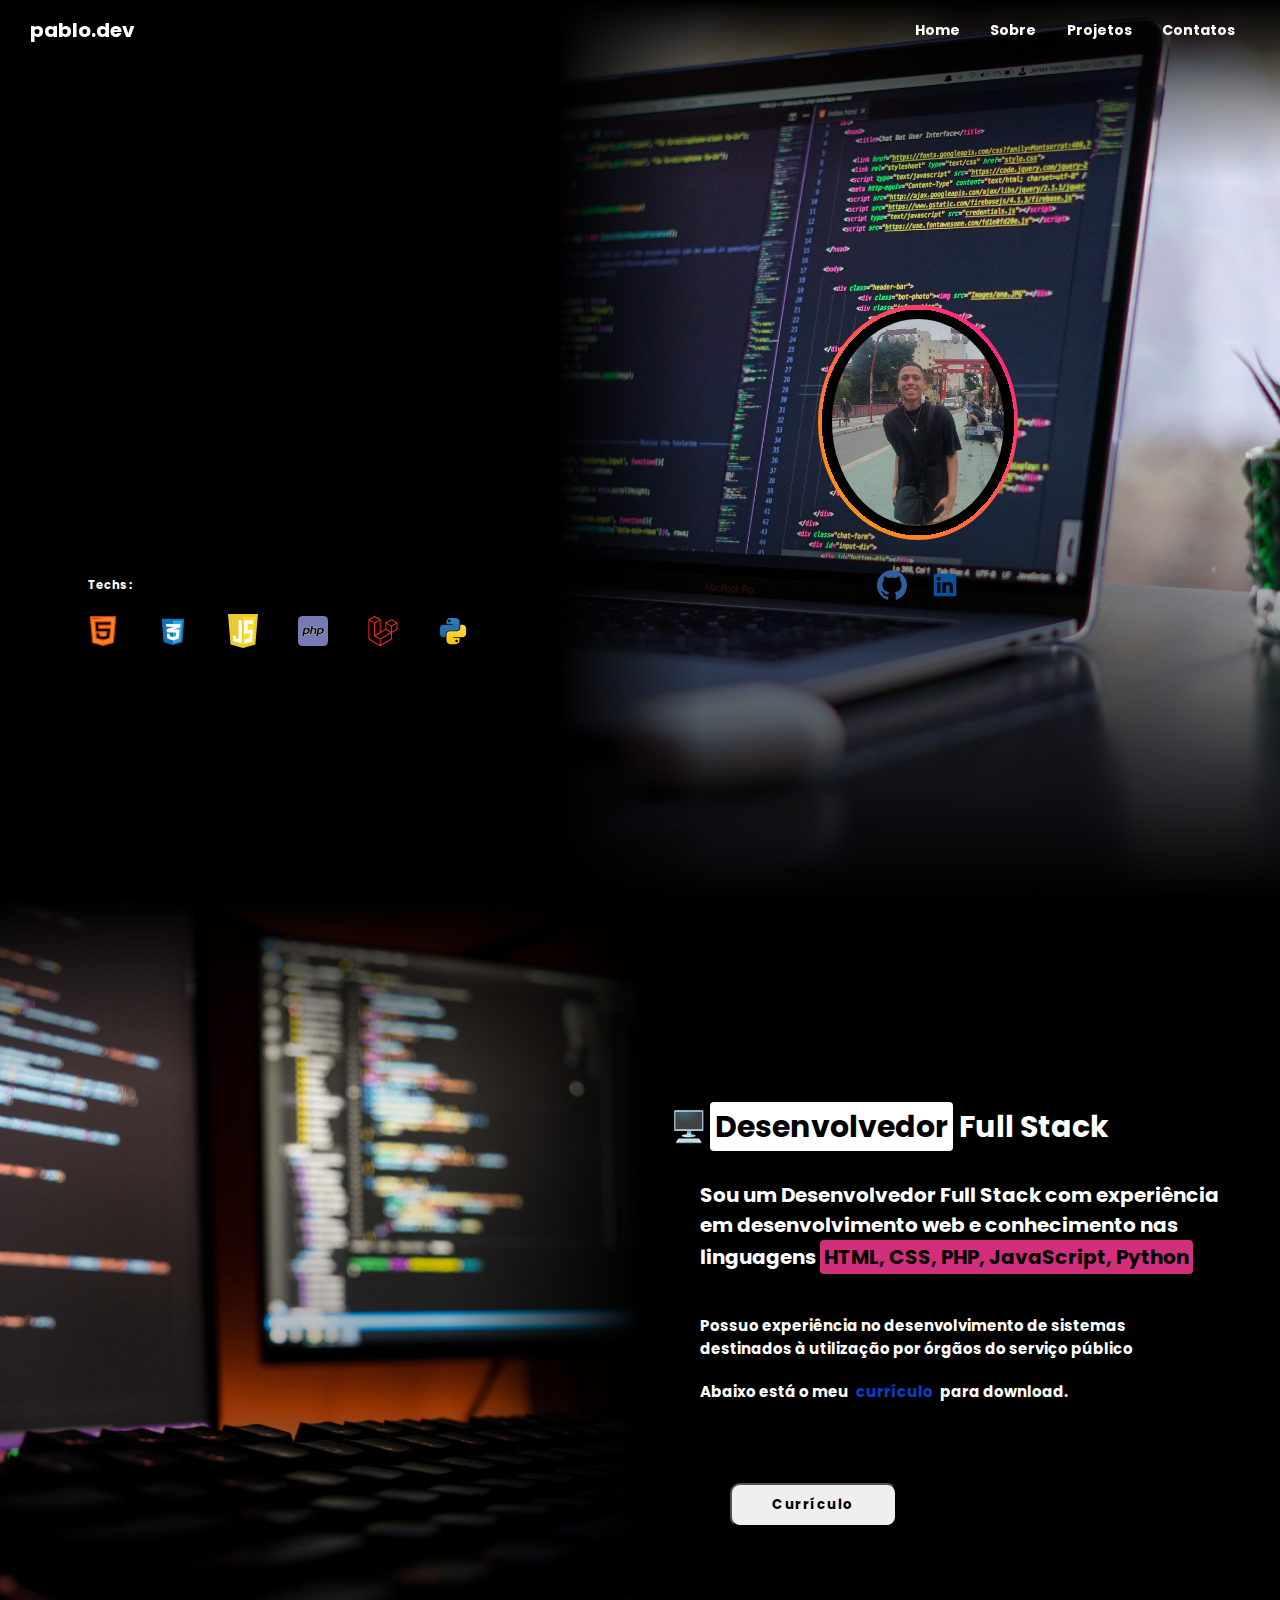
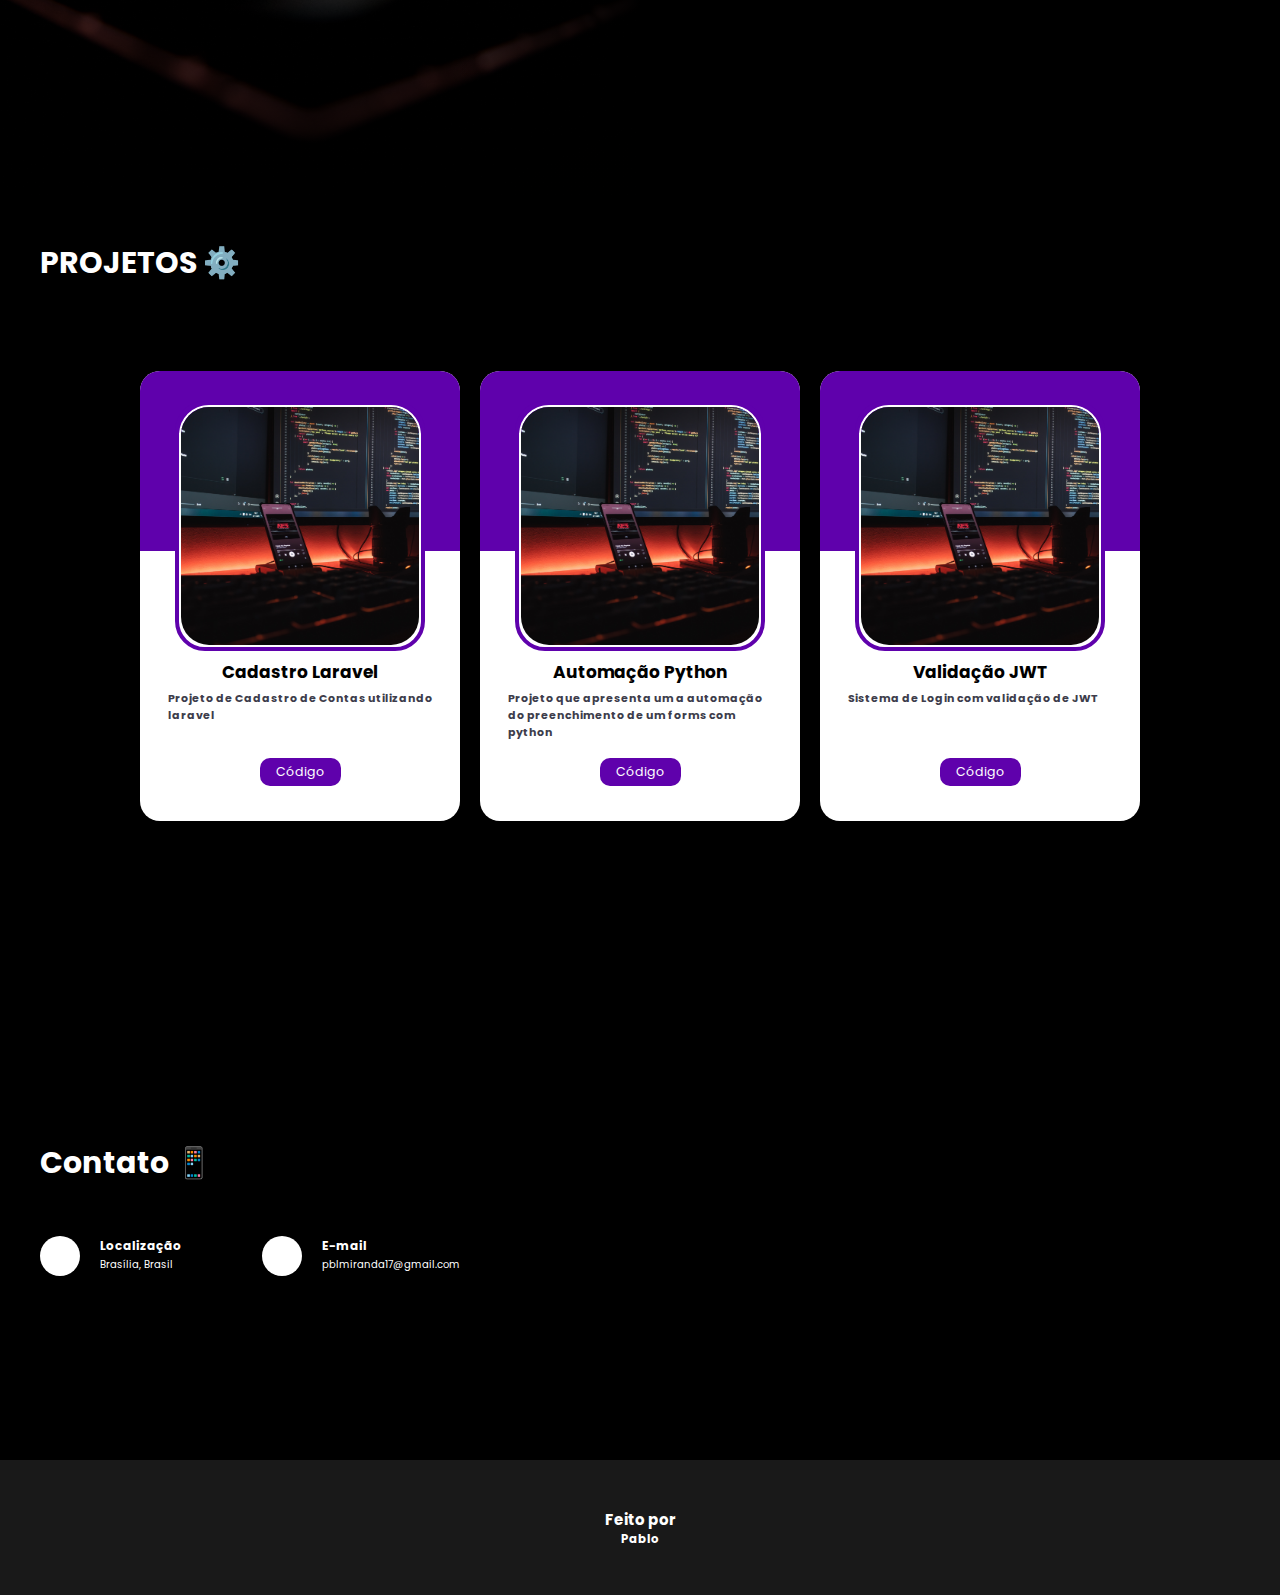
<file: index.html>
<!DOCTYPE html>
<html lang="pt-BR">
<head>
    <meta charset="UTF-8">
    <meta name="viewport" content="width=device-width, initial-scale=1.0">
    <title>Portifolio</title>
    <link rel="stylesheet" href="https://cdnjs.cloudflare.com/ajax/libs/font-awesome/6.5.1/css/all.min.css" integrity="sha512-DTOQO9RWCH3ppGqcWaEA1BIZOC6xxalwEsw9c2QQeAIftl+Vegovlnee1c9QX4TctnWMn13TZye+giMm8e2LwA==" crossorigin="anonymous" referrerpolicy="no-referrer" />
    <link rel="stylesheet" href="style.css">
</head>
<body>
    <!-- Inicio da Header -->
    <section id="header">
        <a class="header-title" href="/">
            <h1>
                pablo.dev
            </h1>
        </a>
        <nav class="navbar">
            <ul>
                <li><a href="#person">Home</a></li>
                <li><a href="#about">Sobre</a></li>
                <li><a href="#projects">Projetos</a></li>
                <li><a href="#contacts">Contatos</a></li>
            </ul>
        </nav>
    </section>
    <!-- Fim da Header -->

    <!-- Inicio da Person-->
    <section id="person">
        <div class="person-content">
            <div class="person-name">
                <h1>Olá, <span></span></h1>
                <h1>Meu nome é<span></span></h1>
                <h1>Pablo Miranda<span></span></h1>
            </div>
            <div class="stack-content">
                <h3>Techs :</h3>
                <div class="stack">
                    <ul>
                        <li><div data="HTML">
                            <img src="./svg/html.svg" alt="html-icon">
                            </div>
                        </li>
                    </ul>
                    <ul>
                        <li><div data="CSS">
                            <img src="./svg/css.svg" alt="css-icon">
                            </div>
                        </li>
                    </ul>
                    <ul>
                        <li><div data="JS">
                            <img src="./svg/javascript-1.svg" alt="js-icon">
                            </div>
                        </li>
                    </ul>
                    <ul>
                        <li><div data="PhP">
                            <img src="./svg/php.svg" alt="php-icon">
                            </div>
                        </li>
                    </ul>
                    <ul>
                        <li><div data="Laravel">
                            <img src="./svg/laravel.svg" alt="laravel-icon">
                            </div>
                        </li>
                    </ul>
                    <ul>
                        <li><div data="Python">
                            <img src="./svg/python.svg" alt="python-icon">
                            </div>
                        </li>
                    </ul>
                 
                </div>
            </div>
        </div>

        <div class="person-background">
            <div class="wrapper-profile-photo">
                <img class="profile-photo" src="./img/foto4.jpg" alt="foto-perfil">
            </div>
            <div class="links">
                <a href="https://github.com/PabloMirandaa" target="_blank">
                    <img src="./svg/github.svg" alt="icon-github">
                </a>
                <a href="https://www.linkedin.com/in/pablo-miranda-77736025b/" target="_blank">
                    <img src="./svg/linkedin.svg" alt="icon-linkedin">
                </a>
            </div>
        </div>
    </section>
    <!-- Fim da Person-->

    <!-- Inicio da About-->
    <section id="about">
        <div class="background-about">
            <div class="img-wrapper">
                <img src="./img/foto2.jpg" alt="foto-2">
            </div>
        </div>
        <div class="box-about">
            <div class="section-subtitle">
                <h2>
                    <p>🖥️</p>
                    <p><span>Desenvolvedor</span> Full Stack</p>
                </h2>
            </div>
            <h3>
                Sou um Desenvolvedor Full Stack com experiência em desenvolvimento web e conhecimento nas linguagens
                <p>HTML, CSS, PHP, JavaScript, Python</p>
            </h3>
            <h4>
                Possuo experiência no desenvolvimento de sistemas destinados à utilização por órgãos do serviço público
            </h4>
            <h4>
                Abaixo está o meu <p>currículo</p> para download.
            </h4>

            <div class="button-cta">
                <a href="./curriculo/CV Pablo Miranda Pinheiro.pdf" download="">
                <button>Currículo</button>
                </a>
            </div>
        </div>
    </section>
    <!-- Fim da About-->

    <!-- Inicio da Projects -->
    <section id="projects">
        <div class="projects-title">
            <h2>PROJETOS ⚙️</h2>
        </div>

        <div class="wrapper-projects">
            <div class="card-project">
                <div class="content-project">
                    <div class="image-project">
                        <a href="https://github.com/PabloMirandaa/cadastroLaravel.git" target="_blank">
                         <img src="./img/foto1.jpg" alt="foto-1">
                        </a>
                    </div>
                    <span>Cadastro Laravel</span>
                    <p>Projeto de Cadastro de Contas utilizando laravel</p>
                    <div class="cta-project">
                        <a href="https://github.com/PabloMirandaa/cadastroLaravel.git" target="_blank">
                            Código
                            <i class="fa-brands fa-github"></i>
                        </a>
                        <!-- <a href="/" target="_blank">
                            Site
                            <i class="fa-solid fa-arrow-up-right-from-square"></i>
                        </a> -->
                    </div>
                </div>
            </div>
            <div class="card-project">
                <div class="content-project">
                    <div class="image-project">
                        <a href="https://github.com/PabloMirandaa/autoPython.git" target="_blank">
                         <img src="./img/foto1.jpg" alt="foto-1">
                        </a>
                    </div>
                    <span>Automação Python</span>
                    <p>Projeto que apresenta um a automação do preenchimento de um forms com python</p>
                    <div class="cta-project">
                        <a href="https://github.com/PabloMirandaa/autoPython.git" target="_blank">
                            Código
                            <i class="fa-brands fa-github"></i>
                        </a>
                        <!-- <a href="/">
                            Site
                            <i class="fa-solid fa-arrow-up-right-from-square"></i>
                        </a> -->
                    </div>
                </div>
            </div>
            <div class="card-project">
                <div class="content-project">
                    <div class="image-project">
                        <a href="https://github.com/PabloMirandaa/LoginAutenticado.git" target="_blank">
                         <img src="./img/foto1.jpg" alt="foto-1">
                        </a>
                    </div>
                    <span>Validação JWT</span>
                    <p>Sistema de Login com validação de JWT</p>
                    <div class="cta-project">
                        <a href="https://github.com/PabloMirandaa/LoginAutenticado.git" target="_blank">
                            Código
                            <i class="fa-brands fa-github"></i>
                        </a>
                        <!-- <a href="/">
                            Site
                            <i class="fa-solid fa-arrow-up-right-from-square"></i>
                        </a> -->
                    </div>
                </div>
            </div>
        </div>
    </section>
    <!-- Fim da Projects -->

    <!-- Inicio da Contacts -->
    <section id="contacts">
        <div class="contact-icon-contents">
            <h2>Contato 📱 </h2>
        </div>
        <div class="contact-icons-wrapper">
            <div class="contact-icon-content">
                <div class="contact-icon">
                    <i class="fa-solid fa-map-location-dot"></i>
                </div>
                <div class="contact-info">
                    <span>Localização</span>
                    <p>Brasília, Brasil</p>
                </div>
            </div>
            <div class="contact-icon-content">
                <div class="contact-icon">
                    <i class="fa-solid fa-envelope"></i>
                </div>
                <div class="contact-info">
                    <span>E-mail</span>
                    <a href="">
                        pblmiranda17@gmail.com
                    </a>
                </div>
            </div>
        </div>
    </section>
    <!-- Fim da Contacts -->

    <!-- Inicio do Footer -->
    <section id="footer">
        <div class="container-footer">
            <h2>Feito por</h2>
            <h3>Pablo</h3>
        </div>
    </section>
    <!-- Fim do Footer -->

    <script src="./custom.js"></script>
</body>
</html>
</file>
<file: style.css>
@import url('https://fonts.googleapis.com/css2?family=Poppins:wght@400;500;700&display=swap');

* {
margin: 0px;
padding: 0px;
box-sizing: border-box;
}

:root{
    --color-white: #fff;
    --color-pink: #d12f7a;
    --color-black: #000 ;
    --color-purple: #5f01ac;
    --color-blue: #073fcc;

}

html {
    scroll-behavior: smooth;
    font-size: 10px;
}

body{
    font-family: 'Poppins', sans-serif;
}

/* Inicio da Header */
#header{
display: flex;
justify-content: space-between;
align-items: center;
width: 100%;
padding: 15px 30px;
position: fixed;
z-index: 2;
}
.header-title{
    text-decoration: none;   
}
.header-title h1{
    color: var(--color-white);
    font-size: 2rem;
    transition: opacity .3s ease;
}
.header-title h1:hover{
    opacity: .8;
}
.navbar{
    max-width: 350px;
    width: 100%;
   
}
.navbar ul{
    display: flex;
    align-items: center;
    justify-content: space-around;
}
.navbar ul li{
    list-style: none;
    
}
.navbar ul li a{
    text-decoration: none;
    color: var(--color-white);
    font-size: 1.4rem;
    font-weight: 700;
    
}
/* Fim da Header */

/* Inicio da Person */
#person{
    height: 100vh;
    width: 100%;
    display: flex;
    align-items: center;
    background: var(--color-black);
    
}

.person-content{
    height: 100%;
    width: 50%;

    display: flex;
    justify-content: center;
    align-items: center;

    flex-direction: column;
    background: var(--color-black);

}

.person-content div h1{
    
    padding: 0px 4px;
    color: transparent;

    position: relative;
    width: fit-content;

    font-size: 4.5rem;
    line-height: 6rem;

    animation: written_text .5s ease forwards;
}
.person-content div h1:nth-child(1){
    animation-delay: 1s;
    
}
.person-content div h1:nth-child(2){
    animation-delay: 2s;
    
}
.person-content div h1:nth-child(3){
    animation: written_text_name .5s ease forwards;
    animation-delay: 3s;
    
}
.person-content div h1 span{
    position: absolute;
    top: 0;
    left: 0;

    width: 0px;
    height: 100%;
    background: var(--color-pink);

    animation: written_text_box 1s ease ;
    animation-delay: .5s;
}

.person-content div h1:nth-child(1) span{
    animation-delay: .5s;
}

.person-content div h1:nth-child(2) span{
    animation-delay: 1.5s;
}

.person-content div h1:nth-child(3) span{
    animation-delay: 2.5s;
}

.person-name{
    margin-top: 11rem;

}

.stack-content{
    display: flex;
    
    justify-content: center;

    flex-direction: column;
    margin-top: 6rem;
}

.stack-content h3 {
    color: var(--color-white);
    font-size: 1.15rem;

    margin-left: 20px;
}

.stack {
    display: flex;
    align-items: center;

    flex-direction: row;
}

.stack ul li{
    display: flex;
    align-items: center;

    position: relative;

    margin: 10px;
    padding: 10px;

    list-style: none;
}

.stack ul li img {
    width: 30px;
    height:  auto;
    transition: transform .3s ease;

}
.stack ul li div img:hover{
    transform: scale(1.2);
    cursor: pointer;
}

.stack ul li div:hover::after{
    content: attr(data);
    position: absolute;
    top: 50px;
    left: 10px;

    width: 20px;
    height: 20px;

    color: var(--color-white);
}

.person-background{
    height: 100vh;
    width: 65%;
    display: flex;
    justify-content: center;
    align-items: center;

    position: relative;
    flex-direction: column;
    
    background-image: url(./img/foto3.jpg);
    background-size: cover;
    background-position: top center;

    z-index: 1;
}
.person-background::after{
    content: "";
    position: absolute;
    top: 0;
    left: 0;

    height: 100%;
    width: 100%;

    /*opacity:.7;*/
    z-index: -1;
    background: 
    
    linear-gradient(180deg,transparent 50%,var(--color-black)),
    linear-gradient(270deg,transparent 80%,var(--color-black)),
    linear-gradient(0deg,transparent 80%,var(--color-black));
    
}

.wrapper-profile-photo{
    
    display: flex;
    justify-content:center;
    align-items: center;

    width: 200px;
    padding: 14px;
    margin: 20px 15px;

    border-radius: 50%;
    background: 
        radial-gradient(rgba(0,0,0,0.15) 60%, transparent 0),
        radial-gradient(#000 68%, transparent 0),
        linear-gradient(to top right, #ffa500 0%, #ff1493 100%);
  
}

.profile-photo{
    display: flex;
    justify-content:center;
    align-items: center;
    
    border-radius: 50%;

    width: 100%;
}

.links a img {
    width: 30px;
    height: 30px;

    margin: 10px;
    filter: brightness(.8);
    transition: all .3s ease;
}

.links a img:hover{
    transform: scale(1.15);
    filter: brightness(1);
}
/* Fim da Person */

/* Inicio da About */
#about{
    height: 100vh;
    width: 100%;
    background: var(--color-black);

    display: flex;
    color: var(--color-white);
}

.background-about{
    width: 50%;
    height: 100%;
    display: flex;
    justify-content: center;
    align-items: center;
}

.img-wrapper{
    height: 100%;
    width: 100%;

    position: relative;
}

.img-wrapper::after{
    content: "";
    position: absolute;
    top: 0;
    left: 0;

    height: 100%;
    width: 100%;

    background: 
        linear-gradient(.25turn, transparent 70%, var(--color-black)),
        linear-gradient(.5turn, transparent 30%, var(--color-black)),
        linear-gradient(1turn, transparent 80%, var(--color-black));

}

.img-wrapper img{
    height: 100%;
    width: 100%;

    object-fit: cover;
}

.box-about{
    display: flex;
    justify-content: center;
    flex-direction: column;

    width: 50%;
    padding: 3rem;
}

.section-subtitle h2 p{
    display: inline-block;
    font-size: 3rem;
}

.section-subtitle h2 p:nth-child(2) span{
    padding: 3px 5px;
    border-radius: 4px;

    color: var(--color-black);
    background: var(--color-white);
}
.box-about h3{
    margin: 3rem;
    font-size: 2rem;
}

.box-about h3 p{
    display: inline-block;

    width: fit-content;
    padding: 2px 4px;
    border-radius: 4px;

    color: var(--color-black);
    background: var(--color-pink);
}

.box-about h4{
    margin: 1rem 3rem;
    font-size: 1.5rem;
}

.box-about h4 p{
    display: inline;
    padding: 2px 4px;
    color: #073fcc;
    font-size: bold;
    font-weight: 1.74rem;
}

.button-cta{
    display: flex;

    max-width: 190px;
    margin: 4rem 3rem;
}

.button-cta button{
    display: inline-block;

    width: 100%;
    max-width: 172px;

    padding: 10px;
    margin: 3rem;

    font-family: 'Poppins', sans-serif;
    font-weight: 700;
    letter-spacing: .15rem;

    border-radius: 10px;

}

.button-cta button:hover{
    transition: all .3s ease;
    filter: brightness(.8);
}
/* Fim da About */

/* Inicio da Projects */
#projects{
    height: 100vh;
    width: 100%;
    background: var(--color-black);

    display: flex;
    flex-direction: column;

    
}

.projects-title h2{
    margin: 3rem;
    padding: 1rem;

    font-size: 3rem;
    color: var(--color-white);
}

.wrapper-projects{
    display: flex;
    margin-top: 2rem;

    height: 500px;
    align-items: center;
    justify-content: center;
    flex-direction: row;



}

.card-project{
    width: 320px;
    height: 450px;

    padding:  30px 20px 20px;
    margin: 0px 10px;

    position: relative;
    background: var(--color-white);
    display: flex;
    align-items: center;
    flex-direction: column;

    border-radius: 20px;

}
.card-project::after{
    content: "";
    position: absolute;
    top: 0;
    left: 0;

    height: 40%;
    width: 100%;
    background: var(--color-purple);
    border-radius: 20px 20px 0px 0px;
}
.content-project{
    height: 100%;
    width: 100%;
    display: flex;
    flex-direction: column;

    z-index: 1;
}

.image-project{
    height: 250px;
    width: 250px;
    border-radius: 30px;
    overflow: hidden;
   
    position: relative;
    
    border:4px solid var(--color-purple);
    margin: 0 auto;
}
.image-project a img{
    height: 100%;
    width: 100%;
    border-radius: 30px;
    border: 2px solid var(--color-white);

    object-fit: cover;
    position: absolute;
    top: 0;
    left: 0;
    transition: transform .3s ease-out;
    cursor: pointer;
}
.image-project img:hover{
    transform:scale(1.1);

}
.content-project span{
    color: var(--color-black);
    font-weight: bold;
    font-size: 1.7rem;

    margin: .75rem auto .5rem auto;
}
.content-project p{
    color: #3d3d4b;
    font-weight: bold;
    font-size: 1.1rem;
    margin: 0rem .75rem;

}
.cta-project{
    width: 200px;
    margin: auto auto 15px auto;

    display: flex;
    align-items: center;
    justify-content: center;
}
.cta-project a{
    padding: 5px 16px;
    font-size: 1.25rem;
    color: var(--color-white);
    background: var(--color-purple);
    border-radius: 10px;
    text-decoration: none;
    transition: opacity .3s ease;
}
.cta-project a:hover{
    opacity: .7;
}
/* Fim da Projects */

/* Inicio da Contacts */
#contacts{
    display: flex;
    flex-direction: column;
    height: 40vh;
    width: 100%;

    background: var(--color-black);
}
.contact-icon-contents h2{
    margin: 3rem;
    padding: 1rem;
    font-size: 3rem;
    color: var(--color-white);
}
.contact-icons-wrapper{
    display: flex;
    align-items: center;
    flex-direction: row;

}
.contact-icon-content{
    display: flex;
    flex-direction: row;
    align-items: center;

    margin: 0rem 3rem;
    padding: 1rem;
    
}
.contact-icon{
    height: 40px;
    width: 40px;

    display: flex;
    justify-content: center;
    align-items: center;
    margin-right: 2rem;

    background: var(--color-white);
    padding: 1rem;
    border-radius: 50%;
}
.contact-icon i{
    font-size: 2rem;
    color: var(--color-purple);
}
.contact-info{
    color: var(--color-white);
}
.contact-info span{
    font-size: 1.2rem;
    font-weight: bold;
}
.contact-info p{
    margin: .25rem 0rem;
}
.contact-info a{
    margin: .25rem 0rem;
    text-decoration: none;
    color: var(--color-white);
    display: block;
}
.contact-info a:hover{
    transition: color 3s ease;
    color: var(--color-purple);
}
/* Fim da Contacts */

/* Inicio o Footer */
#footer{
    height: 15vh;
    width: 100%;

    display: flex;
    justify-content: center;
    align-items: center;
    margin-top: auto;
    background: #191919;
    
}
.container-footer{
    display: flex;
    justify-content: center;
    align-items: center;

    flex-direction: column;
    color: var(--color-white);
}
/* Fim do Footer */


@keyframes written_text{
    100%{
        color: var(--color-white);
    }
}
@keyframes written_text_name{
    100%{
        color: var(--color-blue);
    }
}
@keyframes written_text_box{
    50%{
        width: 100%;
        left: 0;
    }
    100%{
        width: 0;
        left: 100%;
    }
}
</file>
